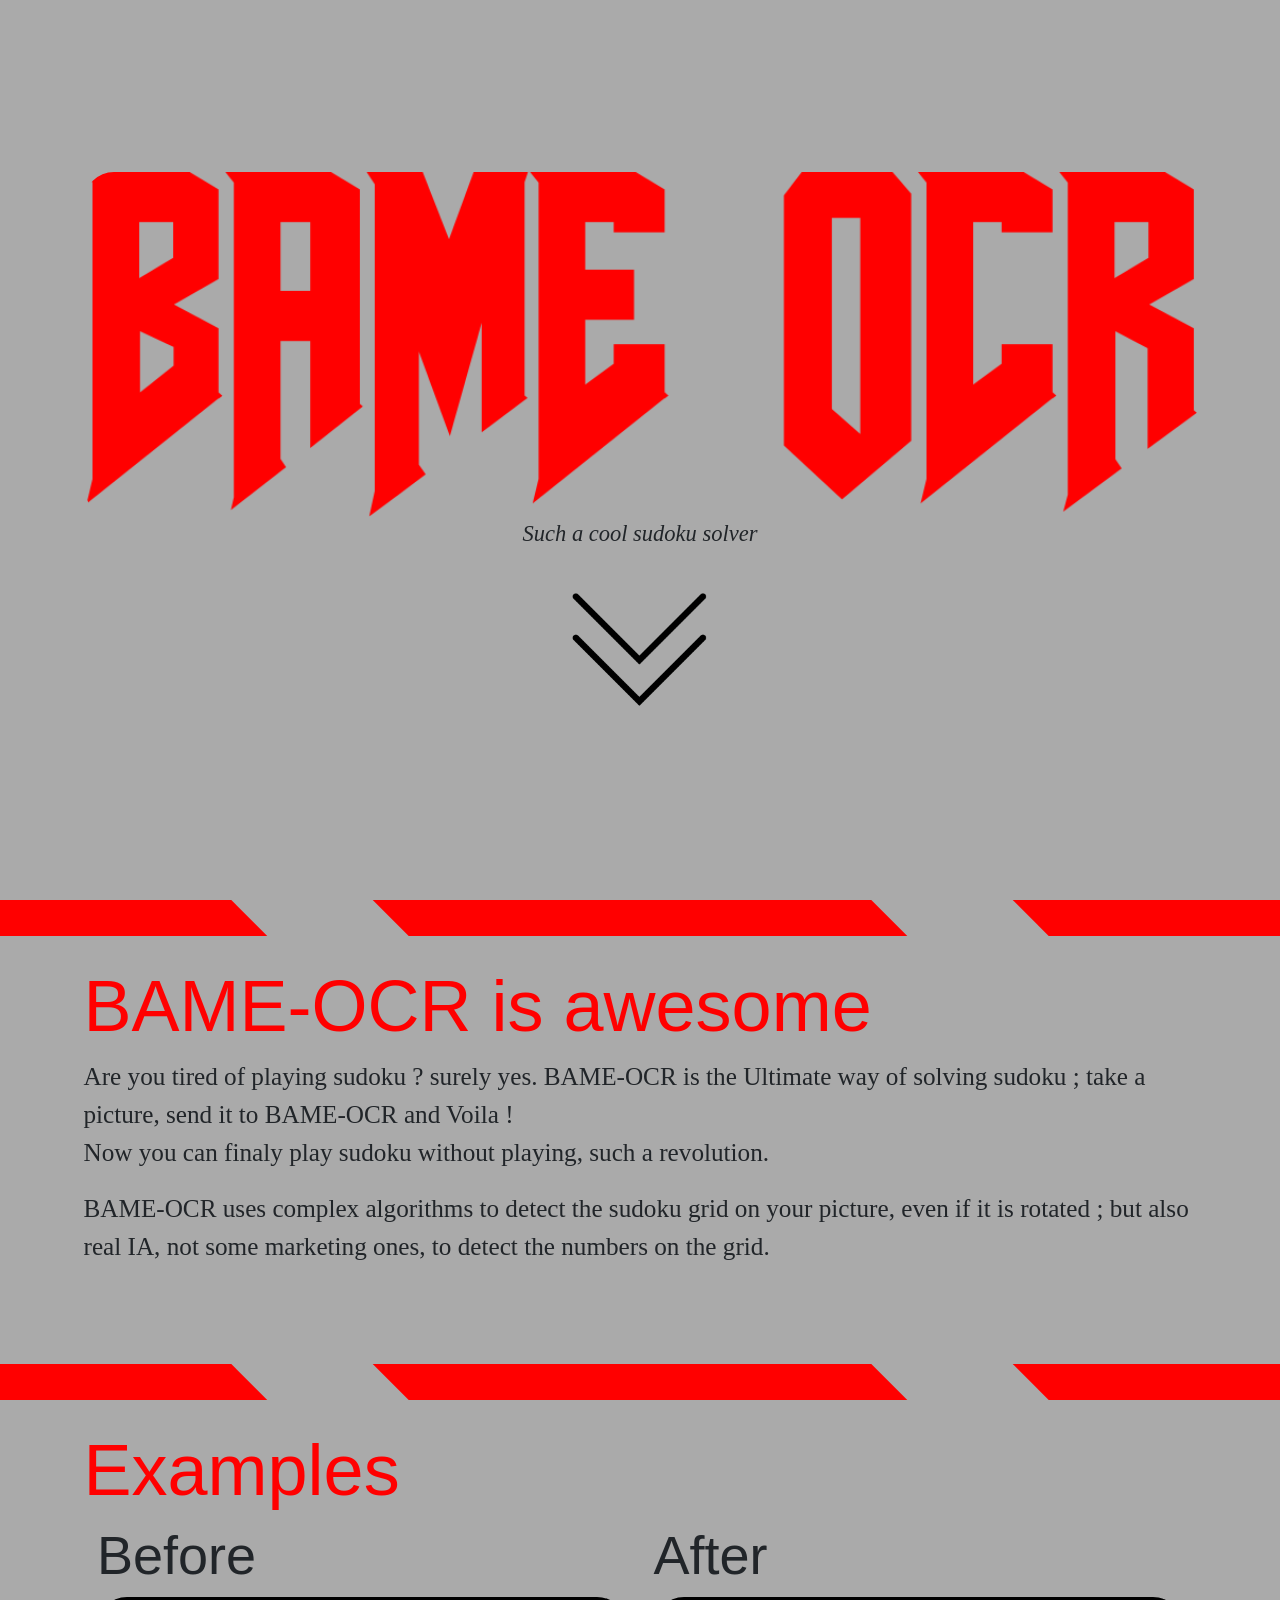
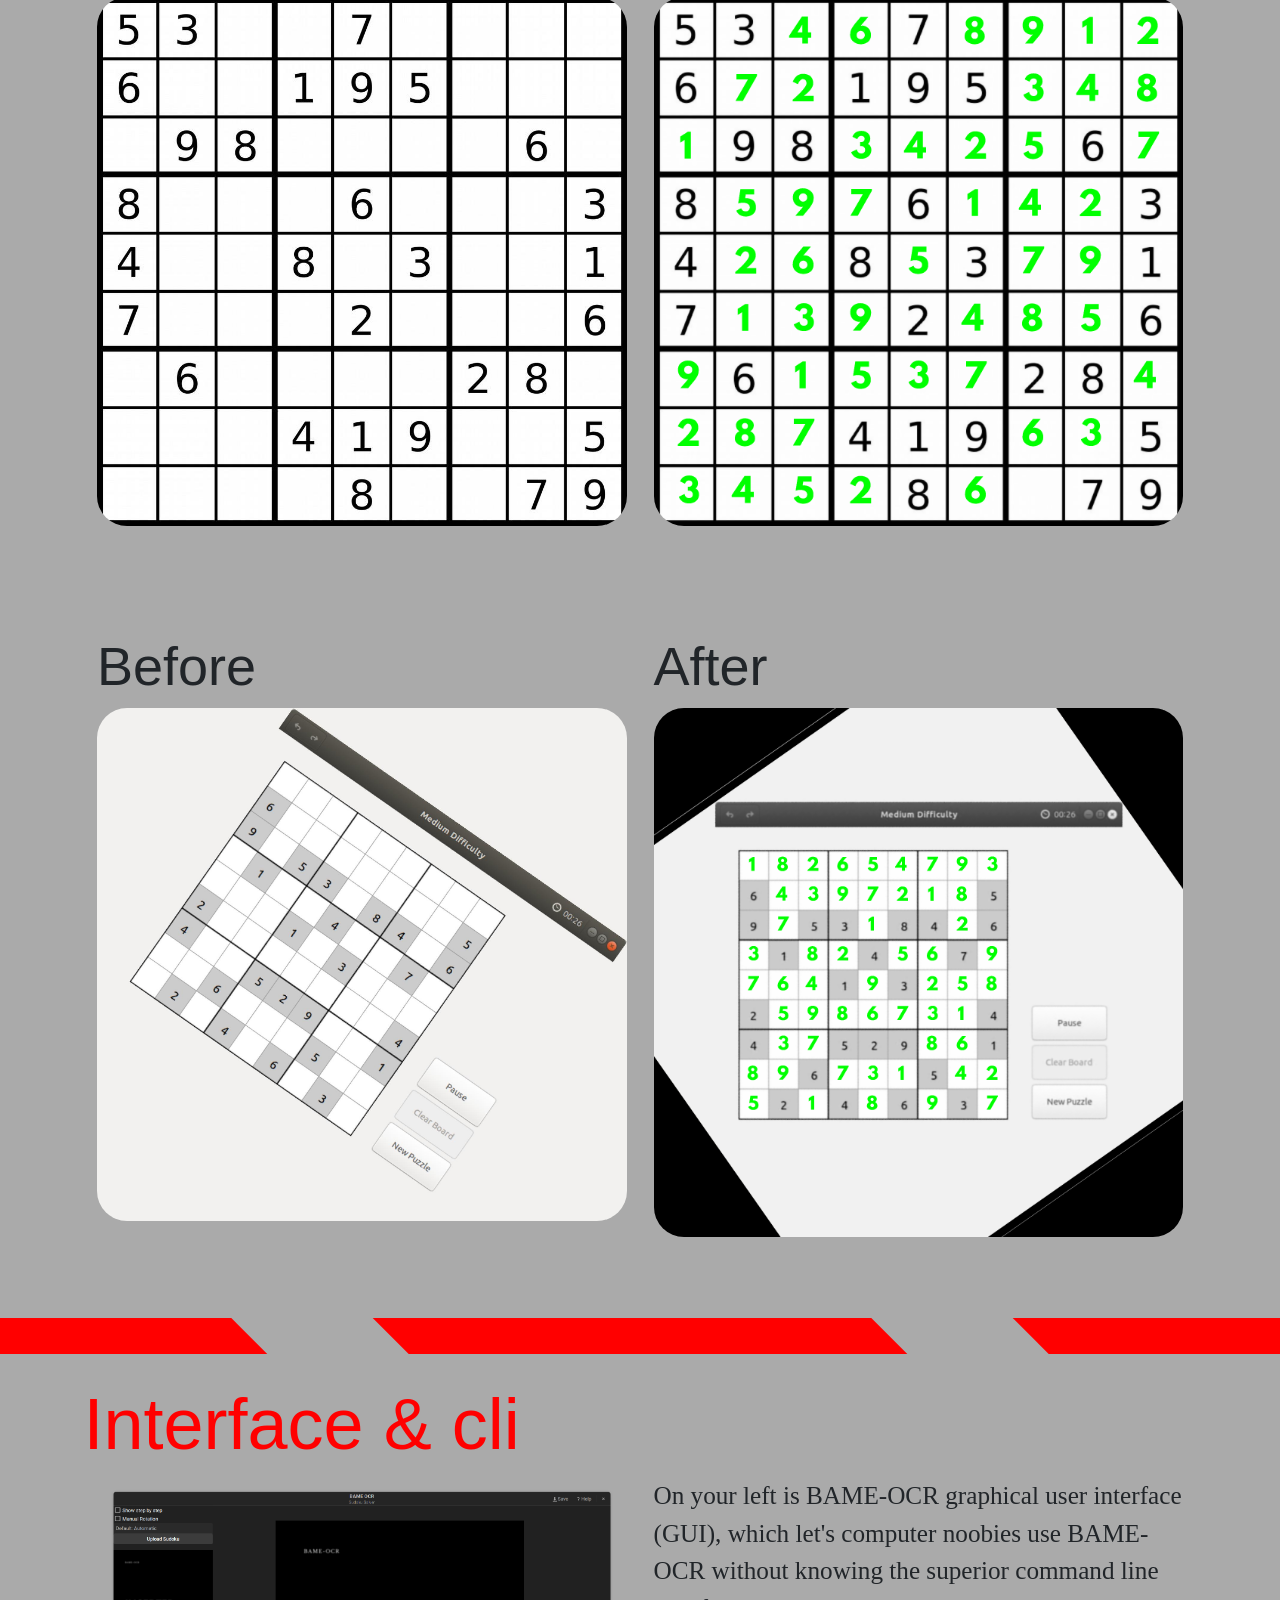
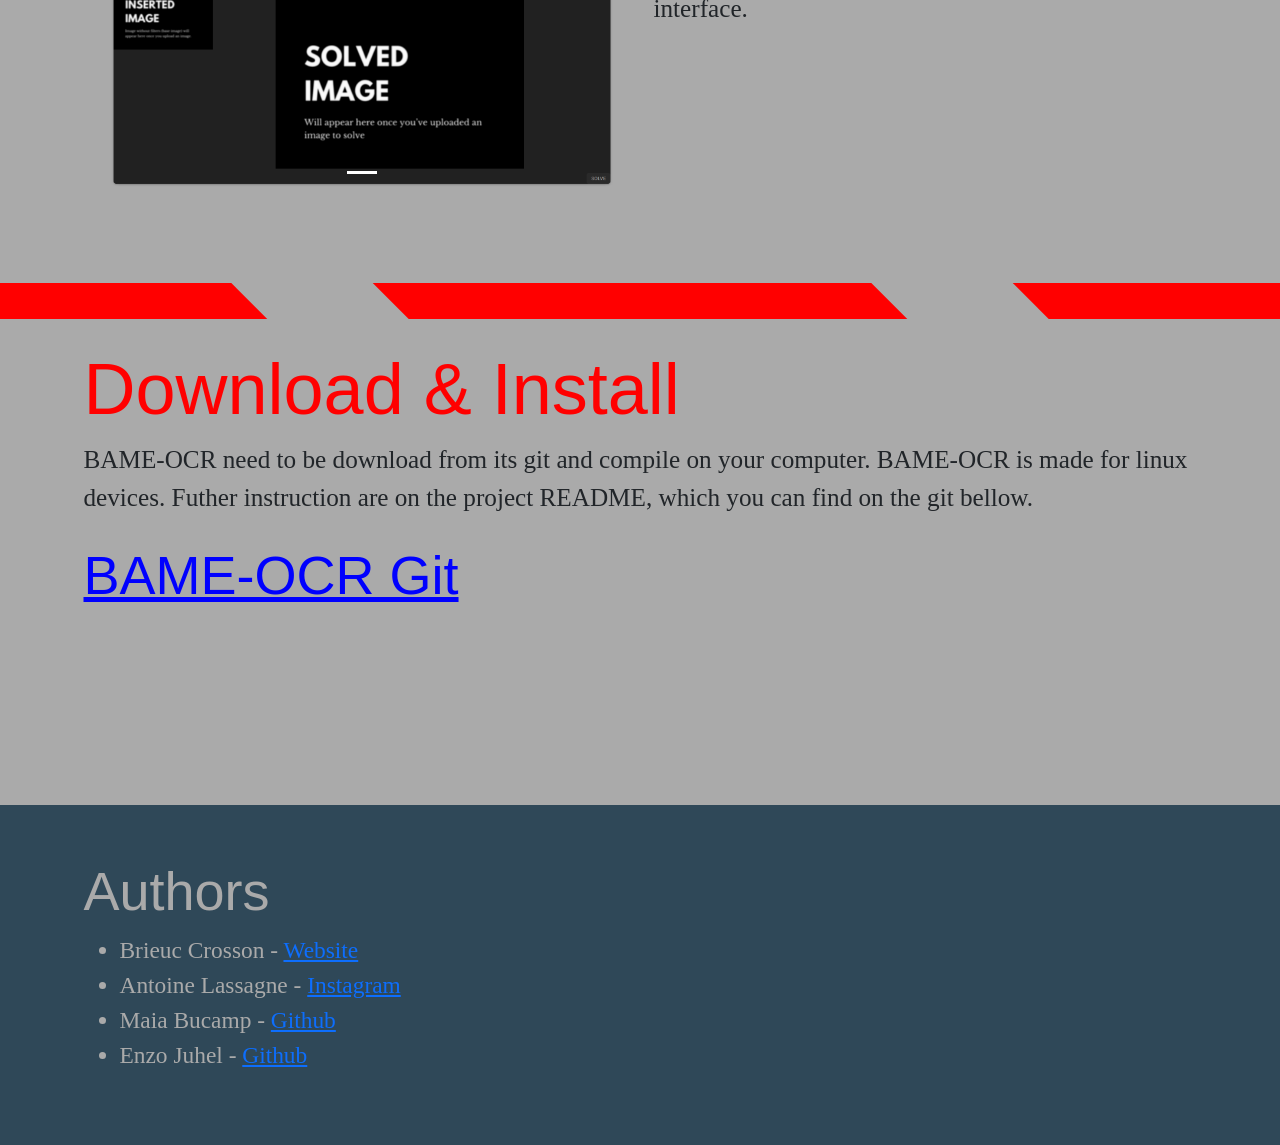
<file: web/index.html>
<!DOCTYPE html>
<html lang="en">

<head>
    <meta charset="UTF-8">
    <meta http-equiv="X-UA-Compatible" content="IE=edge">
    <meta name="viewport" content="width=device-width, initial-scale=1.0">
    <link rel="icon" type="image/png" href="./public/logo.webp">

    <meta name="description" content="Such a cool sudoku solver">

    <meta name="twitter:card" content="summary_large_image">
    <meta name="twitter:title" content="BAME-OCR">
    <meta name="twitter:description" content="Such a cool sudoku solver">
    <meta name="twitter:image" content="https://briossant.com/BAME-OCR/public/logo-fat.png">
    <meta itemprop="name" content="BAME-OCR">
    <meta itemprop="description" content="Such a cool sudoku solver">
    <meta itemprop="image" content="https://briossant.com/BAME-OCR/public/logo-fat.png">

    <meta property="og:url" content="https://briossant.com/BAME-OCR/">
    <meta property="og:type" content="website">
    <meta property="og:title" content="BAME-OCR">
    <meta property="og:description" content="Such a cool sudoku solver">
    <meta property="og:image" content="https://briossant.com/BAME-OCR/public/logo-fat.png">

    <link rel="stylesheet" href="https://cdnjs.cloudflare.com/ajax/libs/font-awesome/4.7.0/css/font-awesome.min.css">
    <link href="https://fonts.cdnfonts.com/css/doom-2016-left" rel="stylesheet">
    <link rel="stylesheet" href="https://cdn.jsdelivr.net/npm/bootstrap@5.3.2/dist/css/bootstrap.min.css"
        integrity="sha384-T3c6CoIi6uLrA9TneNEoa7RxnatzjcDSCmG1MXxSR1GAsXEV/Dwwykc2MPK8M2HN" crossorigin="anonymous">
    <link href="./style.css" rel="stylesheet">

    <title>BAME-OCR</title>
</head>

<body>
    <div id="root"></div>
    <section id="home">
        <div class="container-fluid text-center">
            <main class="px-3">
                <div class="container">
                    <img src="./public/logo-fat.png" class="d-block w-100" alt="..." />
                </div>
                <p class="lead" style="font-style: italic;">
                    Such a cool sudoku solver
                </p>
                <img src="./public/down.png" style="max-width: 160px;" alt="Scroll down for more" />
            </main>
        </div>
    </section>
    <divi class="divider dnc" contenteditable></divi>

    <div class="p-4" id="sec1">
        <div class="container">
            <h1>BAME-OCR is awesome</h1>
            <p>
                Are you tired of playing sudoku ? surely yes.
                BAME-OCR is the Ultimate way of solving sudoku ; take a picture,
                send it to BAME-OCR and Voila ! <br>
                Now you can finaly play sudoku without playing, such a
                revolution.
            </p>
            <p>
                BAME-OCR uses complex algorithms to detect the sudoku grid on
                your picture, even if it is rotated ; but also real IA, not some
                marketing ones, to detect the numbers on the grid.
            </p>
        </div>


    </div>
    <br><br>
    <divi class="divider dnc" contenteditable></divi>

    <div class="p-4">
        <div class="container">
            <h1>Examples</h1>
            <div class="container-fluid">
                <div class="row">
                    <div class="col-lg-6">
                        <h2>Before</h2>
                        <div class="carousel" data-bs-ride="false">
                            <div class="carousel-inner">
                                <div class="carousel-item active">
                                    <img src="./public/demo-img/sdk0.jpeg" class="d-block w-100" alt="..." />
                                </div>

                            </div>
                        </div>
                    </div>

                    <div class="col-lg-6">
                        <h2>After</h2>
                        <div class="carousel" data-bs-ride="false">
                            <div class="carousel-inner">
                                <div class="carousel-item active">
                                    <img src="./public/demo-img/sdk0-solved.png" class="d-block w-100" alt="..." />
                                </div>
                            </div>
                        </div>
                    </div>
                </div>


            </div>
            <br><br>
            <br><br>

            <div class="container-fluid">
                <div class="row">
                    <div class="col-lg-6">
                        <h2>Before</h2>
                        <div class="carousel" data-bs-ride="false">
                            <div class="carousel-inner">
                                <div class="carousel-item active">
                                    <img src="./public/demo-img/sdk2_rotated.jpeg" class="d-block w-100" alt="..." />
                                </div>
                            </div>
                        </div>
                    </div>

                    <div class="col-lg-6">
                        <h2>After</h2>
                        <div class="carousel" data-bs-ride="false">
                            <div class="carousel-inner">
                                <div class="carousel-item active">
                                    <img src="./public/demo-img/sdk2-solved.png" class="d-block w-100" alt="..." />
                                </div>
                            </div>
                        </div>
                    </div>
                </div>
            </div>
        </div>
    </div>
    <br><br>
    <divi class="divider dnc" contenteditable></divi>

    <div class="p-4">
        <div class="container">
            <h1>Interface & cli</h1>
            <div class="container-fluid">
                <div class="row">
                    <div class="col-lg-6">
                        <div id="carouselExampleCaptions3" class="carousel slide" data-bs-ride="false">
                            <div class="carousel-indicators">
                                <button type="button" data-bs-target="#carouselExampleCaptions3" data-bs-slide-to="0"
                                    class="active" aria-current="true" aria-label="Slide 1"></button>
                            </div>
                            <div class="carousel-inner">
                                <div class="carousel-item active">
                                    <img src="./public/interface.png" class="d-block w-100" alt="..." />
                                </div>
                            </div>
                        </div>
                    </div>
                    <div class="col-lg-6">
                        <p>
                            On your left is BAME-OCR graphical user interface
                            (GUI), which let's computer noobies use BAME-OCR
                            without knowing the superior command line interface.
                        </p>
                    </div>
                </div>
            </div>
        </div>

    </div>

    <br /><br />
    <divi class="divider dnc" contenteditable></divi>

    <div class="p-4">
        <div class="container">
            <h1>Download & Install</h1>
            <p class="boo">
                BAME-OCR need to be download from its git and compile on your
                computer.
                BAME-OCR is made for linux devices.
                Futher instruction are on the project README, which you can find on
                the git bellow.
            </p>
            <a class="fata" href="https://github.com/briossant/BAME-OCR">BAME-OCR Git</a>
        </div>
    </div>

    <br /><br /><br />



    <br /><br /><br />

    <div style="background-color: #2f4858; color: #AAAAAA" id="contact">
        <br /><br />
        <div class="container">
            <h2>Authors</h2>
            <ul>
                <li>Brieuc Crosson - <a href="https://briossant.com/">Website</a></li>
                <li>Antoine Lassagne - <a href="https://www.instagram.com/antoinelassagne/">Instagram</a></li>
                <li>Maia Bucamp - <a href="https://github.com/maiabuc/">Github</a></li>
                <li>Enzo Juhel - <a href="https://github.com/Prog-up/">Github</a></li>
            </ul>
        </div>
        <br /><br />
    </div>

    <script src=" https://cdn.jsdelivr.net/npm/bootstrap@5.3.2/dist/js/bootstrap.bundle.min.js"
        integrity="sha384-C6RzsynM9kWDrMNeT87bh95OGNyZPhcTNXj1NW7RuBCsyN/o0jlpcV8Qyq46cDfL" crossorigin="anonymous">
        </script>
</body>

</html>
</file>
<file: web/style.css>
body, html
{
    background: #AAAAAA;
    font-size: large;
    font-family: "New Century Schoolbook", "TeX Gyre Schola", serif;
}


.divider {
  display: flex;

  &:before,
  &:after {
    content: "";
    flex: 1;
  }
}

p {
    font-size: 1.4em;
}
h1{
    font-family: 'Doom 2016 Left', sans-serif;
    font-size: 4em;
    color: #f00;
}
h2 {
    font-family: 'Doom 2016 Left', sans-serif;
    font-size: 3em;
}
.fata {
    font-family: 'Doom 2016 Left', sans-serif;
    font-size: 3em;
color: #00f;
}
ul{
    font-size: 1.3em;
}

.dnc {
  overflow: hidden;
  align-items: center;
  background: hsl(0, 100%, 50%);
  color: black;
  height: 2em;
  line-height: 2em;
	
  &:before,
  &:after {
    background: #AAAAAA;
    padding: 50px 0;
    height: 0;
    transform: rotate(45deg);
  }
}

img{
    border-radius: 30px;
}
section {
    display: flex;
    align-items: center;
    height: 100vh;
    position: relative;
    flex-wrap: wrap;
}


.carousel-caption{
    color: #ff0000;
    border-radius: 20px;
    background-color: rgba(170, 170, 170, 0.6);
}
</file>
